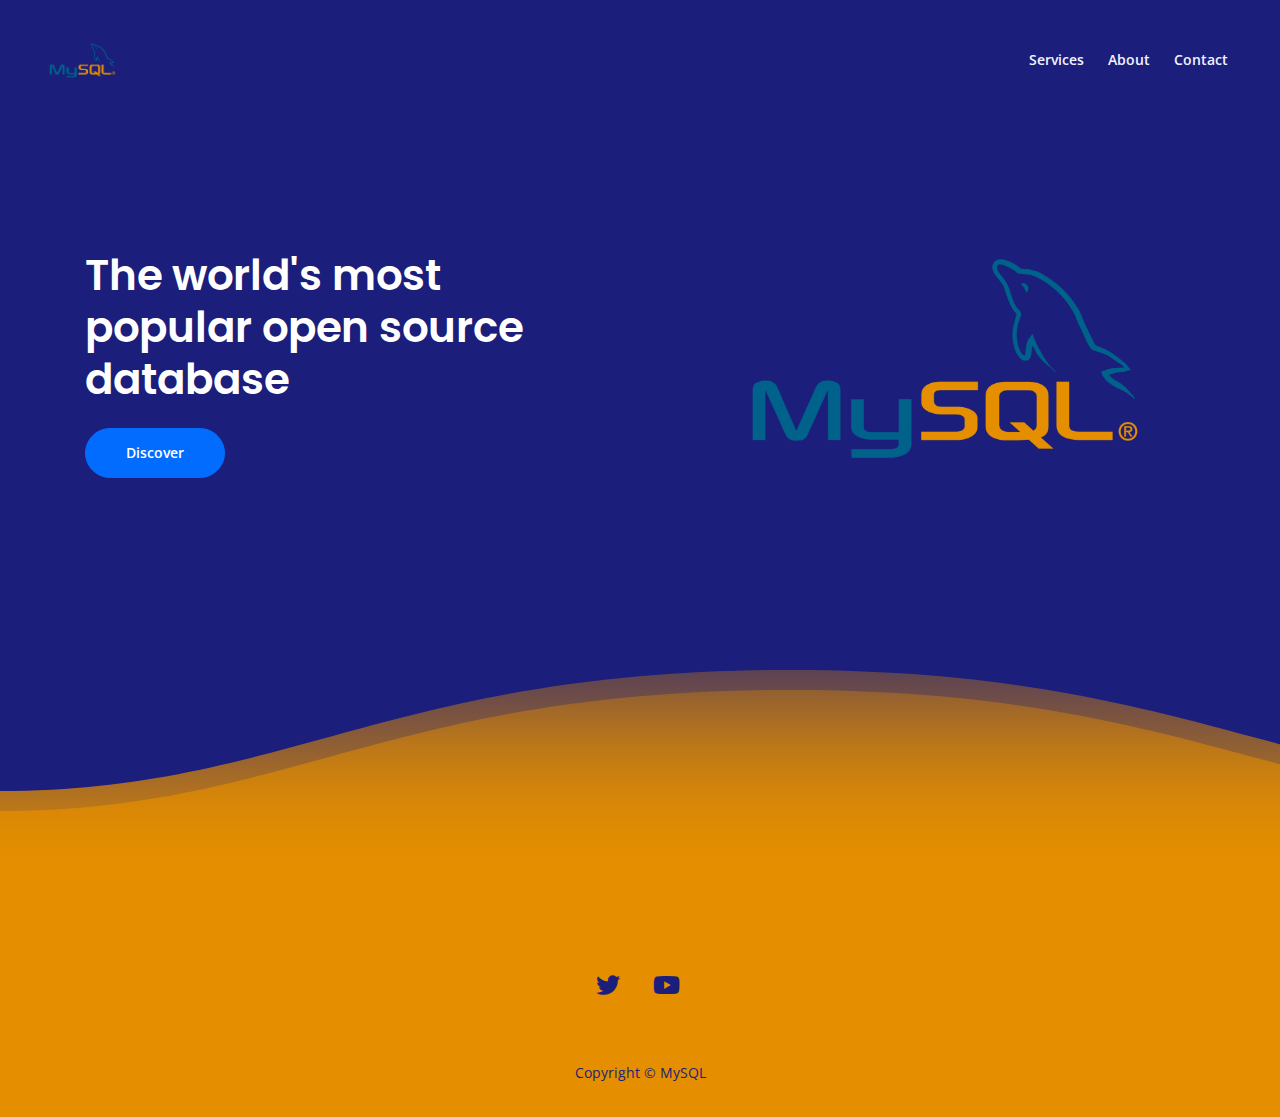
<file: index.html>
<!DOCTYPE html>
<html lang="en">
<head>
    <meta charset="utf-8">
    <meta name="viewport" content="width=device-width, initial-scale=1, shrink-to-fit=no">
    
    <title>MySQL|Home</title>
    
    <!-- Styles -->
    <link href="https://fonts.googleapis.com/css2?family=Open+Sans:ital,wght@0,400;0,600;0,700;1,400&display=swap" rel="stylesheet">
    <link href="https://fonts.googleapis.com/css2?family=Poppins:wght@600&display=swap" rel="stylesheet">
    <link href="css/bootstrap.css" rel="stylesheet">
    <link href="css/fontawesome-all.css" rel="stylesheet">
    <link href="css/swiper.css" rel="stylesheet">
	<link href="css/styles.css" rel="stylesheet">
	
	<!-- Favicon  -->
    <link rel="icon" href="images/MySQL-logo.png">
</head>
<body data-spy="scroll" data-target=".fixed-top">
    
    <!-- Navigation -->
    <nav class="navbar navbar-expand-lg fixed-top navbar-dark">
        <div class="container">
            
            
            <!-- Image Logo -->
            <a class="navbar-brand logo-image" href="index.html"><img src="images/MySQL-logo.png" alt="alternative"></a> 

            <button class="navbar-toggler p-0 border-0" type="button" data-toggle="offcanvas">
                <span class="navbar-toggler-icon"></span>
            </button>

            <div class="navbar-collapse offcanvas-collapse" id="navbarsExampleDefault">
                <ul class="navbar-nav ml-auto">
                    <li class="nav-item">
                        <a class="nav-link page-scroll" href="Services.html">Services</a>
                    </li>
                    <li class="nav-item">
                        <a class="nav-link page-scroll" href="about.html">About</a>
                    </li>
                    <li class="nav-item">
                        <a class="nav-link page-scroll" href="contact.html">Contact</a>
                    </li>
                </ul>
            </div> <!-- end of navbar-collapse -->
        </div> <!-- end of container -->
    </nav> <!-- end of navbar -->
    <!-- end of navigation -->


    <!-- Header -->
    <div class="header">
        <div class="ocean">
            <div class="wave"></div>
            <div class="wave"></div>
        </div>
        <div class="container">
            <div class="row">
                <div class="col-lg-6">
                    <div class="text-container">
                        <h1 class="h1-large">The world's most popular open source database</h1>
                        <!-- <p class="p-large">Lorem ipsum dolor sit amet consectetur adipiscing elit, seddo eiusmod tempor incididunt ut labore et male</p> -->
                        <a class="btn-solid-lg page-scroll" href="Services.html">Discover</a>
                    </div> <!-- end of text-container -->
                </div> <!-- end of col -->
                <div class="col-lg-6">
                    <div class="image-container">
                        <img class="img-fluid" src="images/MySQL-logo.png" alt="alternative">
                    </div> <!-- end of image-container -->
                </div> <!-- end of col -->
            </div> <!-- end of row -->
        </div> <!-- end of container -->
    </div> <!-- end of header -->



    <!-- Footer -->
    <div class="footer bg-gray">
        <div class="container">
            <div class="row">
                <div class="col-lg-12">
                    <div class="social-container">
                        
                        <span class="fa-stack">
                            <a href="https://twitter.com/MySQL">
                                <i class="fas fa-circle fa-stack-2x"></i>
                                <i class="fab fa-twitter fa-stack-1x"></i>
                            </a>
                        </span>
                        
                        <span class="fa-stack">
                            <a href="https://www.youtube.com/c/mysql">
                                <i class="fas fa-circle fa-stack-2x"></i>
                                <i class="fab fa-youtube fa-stack-1x"></i>
                            </a>
                        </span>
                    </div> <!-- end of social-container -->
                </div> <!-- end of col -->
            </div> <!-- end of row -->
        </div> <!-- end of container -->
    </div> <!-- end of footer -->  
    <!-- end of footer -->


    <!-- Copyright -->
    <div class="copyright bg-gray">
        <div class="container">
            <div class="row">
                <div class="col-lg-12">
                    <p class="p-small">Copyright © MySQL</p>
                </div> <!-- end of col -->
            </div> <!-- enf of row -->
        </div> <!-- end of container -->
    </div> <!-- end of copyright --> 
    <!-- end of copyright -->
    
    	
    <!-- Scripts -->
    <script src="js/jquery.min.js"></script> 
    <script src="js/bootstrap.min.js"></script>
    <script src="js/jquery.easing.min.js"></script>
    <script src="js/swiper.min.js"></script> 
    <script src="js/scripts.js"></script> 
</body>
</html>
</file>
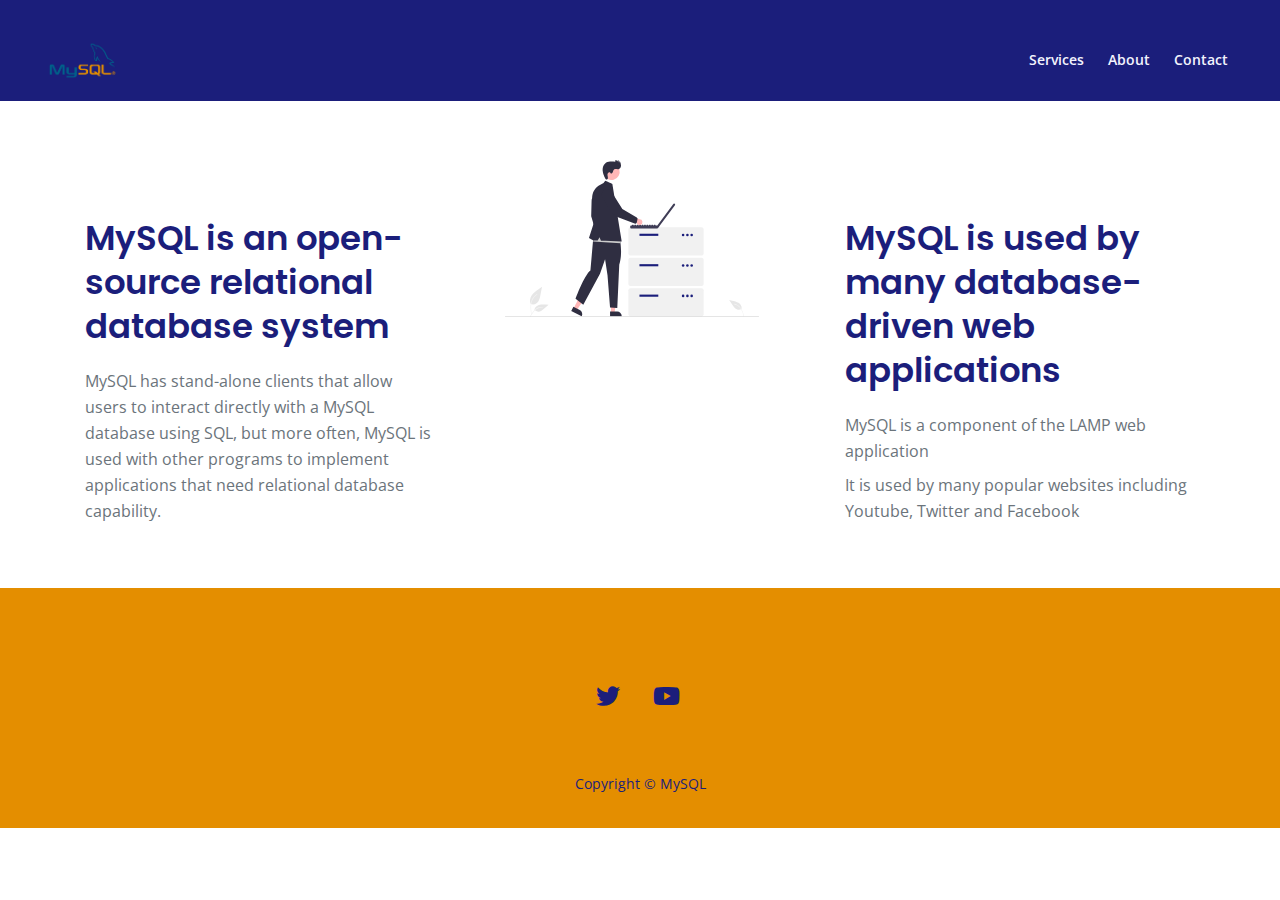
<file: about.html>
<!DOCTYPE html>
<html lang="en">
<head>
    <meta charset="utf-8">
    <meta name="viewport" content="width=device-width, initial-scale=1, shrink-to-fit=no">
    
    <title>MySQL|About</title>
    
    <!-- Styles -->
    <link href="https://fonts.googleapis.com/css2?family=Open+Sans:ital,wght@0,400;0,600;0,700;1,400&display=swap" rel="stylesheet">
    <link href="https://fonts.googleapis.com/css2?family=Poppins:wght@600&display=swap" rel="stylesheet">
    <link href="css/bootstrap.css" rel="stylesheet">
    <link href="css/fontawesome-all.css" rel="stylesheet">
    <link href="css/swiper.css" rel="stylesheet">
	<link href="css/styles.css" rel="stylesheet">
	
	<!-- Favicon  -->
    <link rel="icon" href="images/MySQL-logo.png">
</head>
<body data-spy="scroll" data-target=".fixed-top">
    
    <!-- Navigation -->
    <nav class="navbar navbar-expand-lg fixed-top navbar-dark">
        <div class="container">
            
            
            <!-- <a class="navbar-brand logo-text page-scroll" href="index.html">MySQL|About</a> -->

            <!-- Image Logo -->
            <a class="navbar-brand logo-image" href="index.html"><img src="images/MySQL-logo.png" alt="alternative"></a> 

            <button class="navbar-toggler p-0 border-0" type="button" data-toggle="offcanvas">
                <span class="navbar-toggler-icon"></span>
            </button>

            <div class="navbar-collapse offcanvas-collapse" id="navbarsExampleDefault">
                <ul class="navbar-nav ml-auto">
                    <li class="nav-item">
                        <a class="nav-link page-scroll" href="Services.html">Services</a>
                    </li>
                    <li class="nav-item">
                        <a class="nav-link page-scroll" href="about.html">About</a>
                    </li>
                    <li class="nav-item">
                        <a class="nav-link page-scroll" href="contact.html">Contact</a>
                    </li>
                </ul>
            </div> <!-- end of navbar-collapse -->
        </div> <!-- end of container -->
    </nav> <!-- end of navbar -->
    <!-- end of navigation -->



    <!-- About -->
    <div id="about" class="basic-5">
        <div class="container">
            <div class="row">
                <div class="col-lg-4">
                    <div class="text-container">
                        <h2>MySQL is an open-source relational database system</h2>
                        <p>MySQL has stand-alone clients that allow users to interact directly with a MySQL database using SQL, but more often, MySQL is used with other programs to implement applications that need relational database capability.</p>
                        
                    </div> <!-- end of text-container -->
                </div> <!-- end of col -->
                <div class="col-lg-4">
                    <div class="image-container">
                        <img class="img-fluid" src="images/undraw_maintenance_re_59vn.svg" alt="alternative">
                    </div> <!-- end of image-container -->
                </div> <!-- end of col -->
                <div class="col-lg-4">
                    <div class="text-container">
                        <h2>MySQL is used by many database-driven web applications</h2>
                        <ul class="list-unstyled li-space-lg">
                            <li>MySQL is a component of the LAMP web application</li>
                            <li>It is used by many popular websites including Youtube, Twitter and Facebook</li>
                            
                        </ul>
                    </div> <!-- end of text-container -->
                </div> <!-- end of col -->
            </div> <!-- end of row -->
        </div> <!-- end of container -->
    </div> <!-- end of basic-5 -->
    <!-- end of about -->


    


    <!-- Footer -->
    <div class="footer bg-gray">
        <div class="container">
            <div class="row">
                <div class="col-lg-12">
                    <div class="social-container">
                        
                        <span class="fa-stack">
                            <a href="https://twitter.com/MySQL">
                                <i class="fas fa-circle fa-stack-2x"></i>
                                <i class="fab fa-twitter fa-stack-1x"></i>
                            </a>
                        </span>
                        
                        <span class="fa-stack">
                            <a href="https://www.youtube.com/c/mysql">
                                <i class="fas fa-circle fa-stack-2x"></i>
                                <i class="fab fa-youtube fa-stack-1x"></i>
                            </a>
                        </span>
                    </div> <!-- end of social-container -->
                </div> <!-- end of col -->
            </div> <!-- end of row -->
        </div> <!-- end of container -->
    </div> <!-- end of footer -->  
    <!-- end of footer -->


    <!-- Copyright -->
    <div class="copyright bg-gray">
        <div class="container">
            <div class="row">
                <div class="col-lg-12">
                    <p class="p-small">Copyright © MySQL</p>
                </div> <!-- end of col -->
            </div> <!-- enf of row -->
        </div> <!-- end of container -->
    </div> <!-- end of copyright --> 
    <!-- end of copyright -->
    
    	
    <!-- Scripts -->
    <script src="js/jquery.min.js"></script>
    <script src="js/bootstrap.min.js"></script>
    <script src="js/jquery.easing.min.js"></script>
    <script src="js/swiper.min.js"></script>
    <script src="js/scripts.js"></script> 
</body>
</html>
</file>
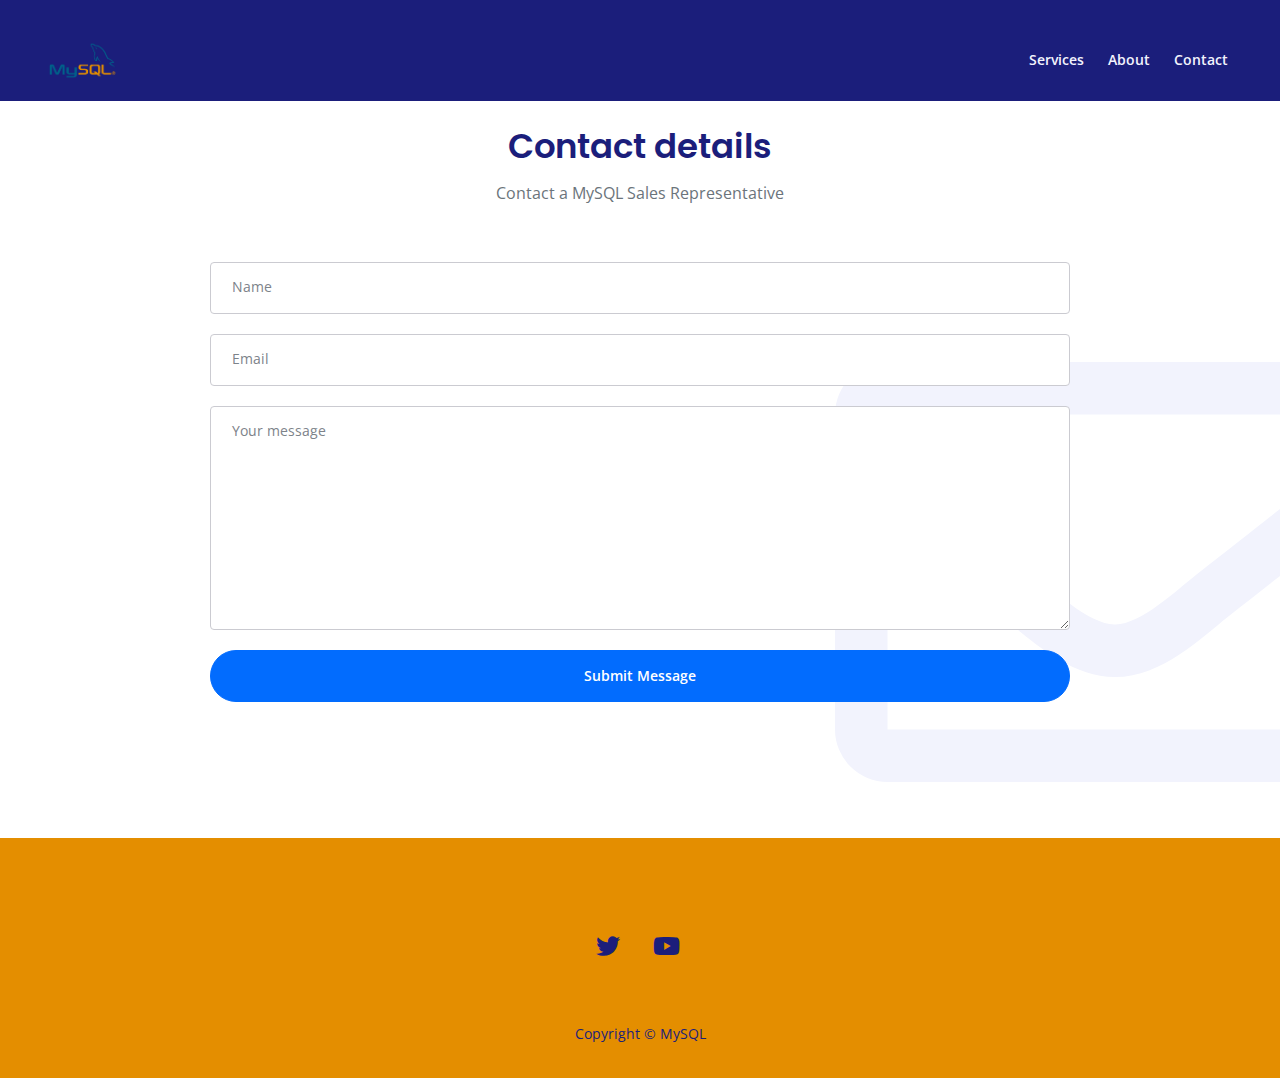
<file: contact.html>
<!DOCTYPE html>
<html lang="en">
<head>
    <meta charset="utf-8">
    <meta name="viewport" content="width=device-width, initial-scale=1, shrink-to-fit=no">
    
    <title>MySQL|Contact</title>
    
    <!-- Styles -->
    <link href="https://fonts.googleapis.com/css2?family=Open+Sans:ital,wght@0,400;0,600;0,700;1,400&display=swap" rel="stylesheet">
    <link href="https://fonts.googleapis.com/css2?family=Poppins:wght@600&display=swap" rel="stylesheet">
    <link href="css/bootstrap.css" rel="stylesheet">
    <link href="css/fontawesome-all.css" rel="stylesheet">
    <link href="css/swiper.css" rel="stylesheet">
	  <link href="css/styles.css" rel="stylesheet">
	
	<!-- Favicon  -->
    <link rel="icon" href="images/MySQL-logo.png">
</head>
<body data-spy="scroll" data-target=".fixed-top">
    
    <!-- Navigation -->
    <nav class="navbar navbar-expand-lg fixed-top navbar-dark">
        <div class="container">
            

            <!-- Image Logo -->
            <a class="navbar-brand logo-image" href="index.html"><img src="images/MySQL-logo.png" alt="Logo"></a> 

            <button class="navbar-toggler p-0 border-0" type="button" data-toggle="offcanvas">
                <span class="navbar-toggler-icon"></span>
            </button>

            <div class="navbar-collapse offcanvas-collapse" id="navbarsExampleDefault">
                <ul class="navbar-nav ml-auto">
                    <li class="nav-item">
                        <a class="nav-link page-scroll" href="Services.html">Services</a>
                    </li>
                    <li class="nav-item">
                        <a class="nav-link page-scroll" href="about.html">About</a>
                    </li>
                    <li class="nav-item">
                        <a class="nav-link page-scroll" href="contact.html">Contact</a>
                    </li>
                </ul>
            </div> <!-- end of navbar-collapse -->
        </div> <!-- end of container -->
    </nav> <!-- end of navbar -->
    <!-- end of navigation -->


    <!-- Contact -->
    <div id="contact" class="form-1">
        <div class="container">
            <div class="row">
                <div class="col-lg-12">
                    <h2 class="h2-heading">Contact details</h2>
                    <p class="p-heading">Contact a MySQL Sales Representative</p>
                </div> <!-- end of col -->
            </div> <!-- end of row -->
            <div class="row">
                <div class="col-lg-12">
                    
                    <!-- Contact Form -->
                    <div class="form-container">
                        <img class="decoration" src="images/contact-envelope.svg" alt="design"> 
                        <form>
                            <div class="form-group">
                                <input type="text" class="form-control-input" id="cname" required>
                                <label class="label-control" for="cname">Name</label>
                            </div>
                            <div class="form-group">
                                <input type="email" class="form-control-input" id="cemail" required>
                                <label class="label-control" for="cemail">Email</label>
                            </div>
                            <div class="form-group">
                                <textarea class="form-control-textarea" id="cmessage" required></textarea>
                                <label class="label-control" for="cmessage">Your message</label>
                            </div>
                            <div class="form-group">
                                <button type="submit" class="form-control-submit-button">Submit Message</button>
                            </div>
                        </form>
                    </div> <!-- end of form-container -->
                    <!-- end of contact form -->

                </div> <!-- end of col -->
            </div> <!-- end of row -->
        </div> <!-- end of container -->
    </div> <!-- end of form-1 -->
    <!-- end of contact -->


    <!-- Footer -->
    <div class="footer bg-gray">
        <div class="container">
            <div class="row">
                <div class="col-lg-12">
                    <div class="social-container">
                        
                        <span class="fa-stack">
                            <a href="https://twitter.com/MySQL">
                                <i class="fas fa-circle fa-stack-2x"></i>
                                <i class="fab fa-twitter fa-stack-1x"></i>
                            </a>
                        </span>
                        
                        <span class="fa-stack">
                            <a href="https://www.youtube.com/c/mysql">
                                <i class="fas fa-circle fa-stack-2x"></i>
                                <i class="fab fa-youtube fa-stack-1x"></i>
                            </a>
                        </span>
                    </div> <!-- end of social-container -->
                </div> <!-- end of col -->
            </div> <!-- end of row -->
        </div> <!-- end of container -->
    </div> <!-- end of footer -->  
    <!-- end of footer -->


    <!-- Copyright -->
    <div class="copyright bg-gray">
        <div class="container">
            <div class="row">
                <div class="col-lg-12">
                    <p class="p-small">Copyright © MySQL</p>
                </div> <!-- end of col -->
            </div> <!-- enf of row -->
        </div> <!-- end of container -->
    </div> <!-- end of copyright --> 
    <!-- end of copyright -->
    
    	
    <!-- Scripts -->
    <script src="js/jquery.min.js"></script> 
    <script src="js/bootstrap.min.js"></script> 
    <script src="js/jquery.easing.min.js"></script>
    <script src="js/swiper.min.js"></script> 
    <script src="js/scripts.js"></script> 
</body>
</html>
</file>
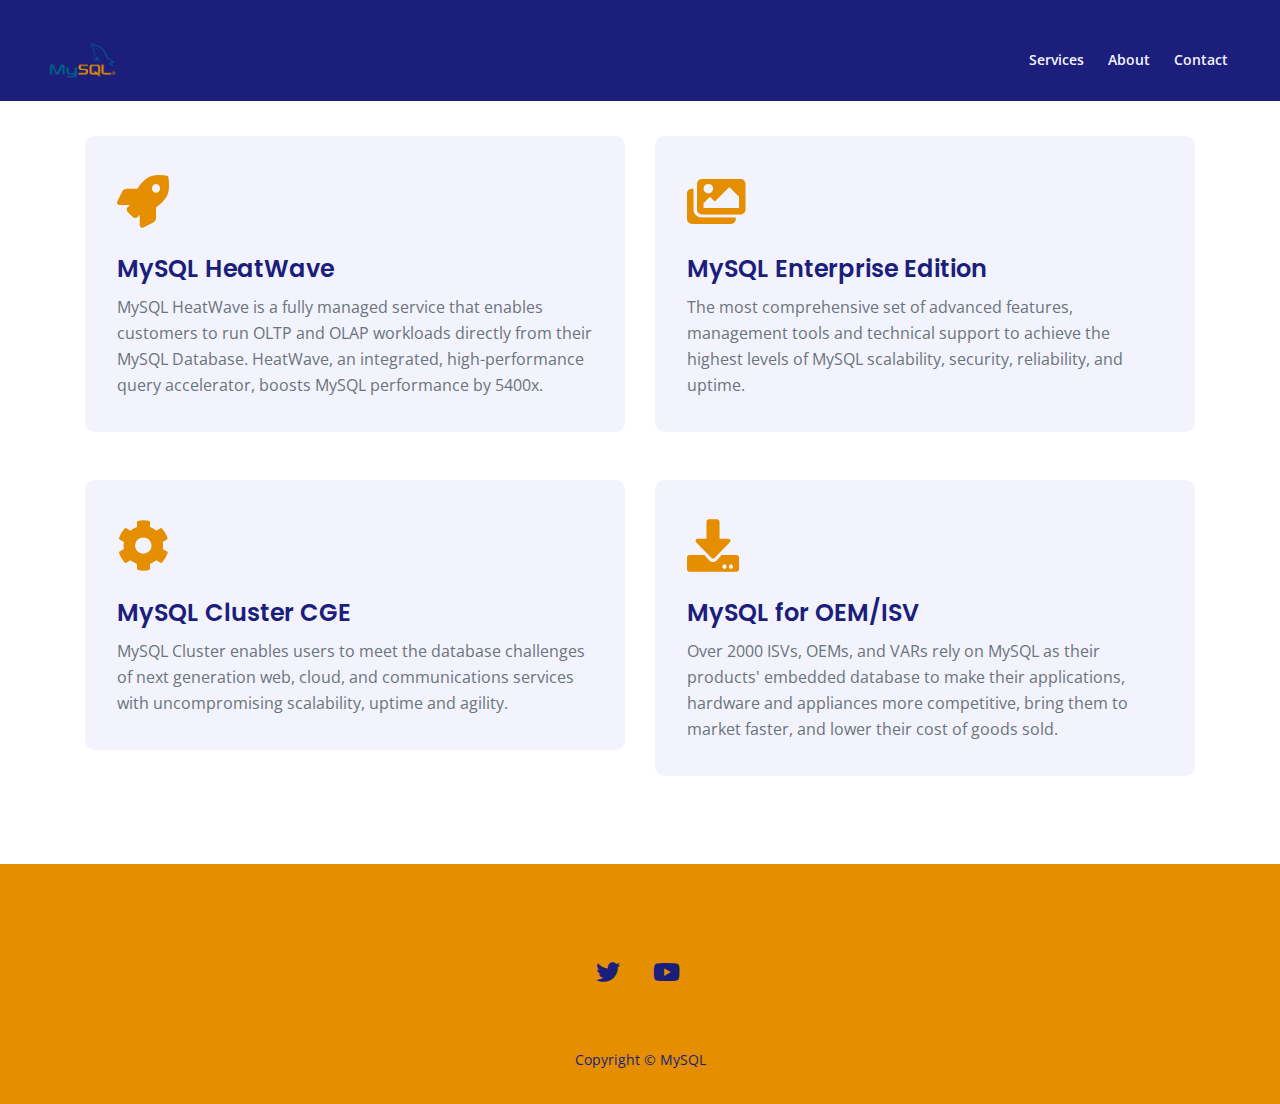
<file: Services.html>
<!DOCTYPE html>
<html lang="en">
<head>
    <meta charset="utf-8">
    <meta name="viewport" content="width=device-width, initial-scale=1, shrink-to-fit=no">
    
    <title>MySQL|Services</title>
    
    <!-- Styles -->
    <link href="https://fonts.googleapis.com/css2?family=Open+Sans:ital,wght@0,400;0,600;0,700;1,400&display=swap" rel="stylesheet">
    <link href="https://fonts.googleapis.com/css2?family=Poppins:wght@600&display=swap" rel="stylesheet">
    <link href="css/bootstrap.css" rel="stylesheet">
    <link href="css/fontawesome-all.css" rel="stylesheet">
    <link href="css/swiper.css" rel="stylesheet">
	<link href="css/styles.css" rel="stylesheet">
	
	<!-- Favicon  -->
    <link rel="icon" href="images/MySQL-logo.png">
</head>
<body data-spy="scroll" data-target=".fixed-top">
    
    <!-- Navigation -->
    <nav class="navbar navbar-expand-lg fixed-top navbar-dark">
        <div class="container">
            

            <!-- Image Logo -->
            <a class="navbar-brand logo-image" href="index.html"><img src="images/MySQL-logo.png" alt="alternative"></a> 

            <button class="navbar-toggler p-0 border-0" type="button" data-toggle="offcanvas">
                <span class="navbar-toggler-icon"></span>
            </button>

            <div class="navbar-collapse offcanvas-collapse" id="navbarsExampleDefault">
                <ul class="navbar-nav ml-auto">
                    <li class="nav-item">
                        <a class="nav-link page-scroll" href="Services.html">Services</a>
                    </li>
                    <li class="nav-item">
                        <a class="nav-link page-scroll" href="about.html">About</a>
                    </li>
                    <li class="nav-item">
                        <a class="nav-link page-scroll" href="contact.html">Contact</a>
                    </li>
                </ul>
            </div> <!-- end of navbar-collapse -->
        </div> <!-- end of container -->
    </nav> <!-- end of navbar -->
    <!-- end of navigation -->


    

    <!-- Services -->
    <div id="features" class="basic-4">
        <div class="container">
            <div class="row">
                <div class="col-lg-6">
                    <div class="text-box bg-gray">
                        <i class="fas fa-rocket"></i>
                        <h4>MySQL HeatWave</h4>
                        <p>MySQL HeatWave is a fully managed service that enables customers to run OLTP and OLAP workloads directly from their MySQL Database. HeatWave, an integrated, high-performance query accelerator, boosts MySQL performance by 5400x.</p>
                    </div> <!-- end of text-box -->
                </div> <!-- end of col -->
                <div class="col-lg-6">
                    <div class="text-box bg-gray">
                        <i class="fas fa-images"></i>
                        <h4>MySQL Enterprise Edition</h4>
                        <p>The most comprehensive set of advanced features, management tools and technical support to achieve the highest levels of MySQL scalability, security, reliability, and uptime.</p>
                    </div> <!-- end of text-box -->
                </div> <!-- end of col -->
                
            </div> <!-- end of row -->
            <div class="row">
                <div class="col-lg-6">
                    <div class="text-box bg-gray">
                        <i class="fas fa-cog"></i>
                        <h4>MySQL Cluster CGE</h4>
                        <p>MySQL Cluster enables users to meet the database challenges of next generation web, cloud, and communications services with uncompromising scalability, uptime and agility.</p>
                    </div> <!-- end of text-box -->
                </div> <!-- end of col -->
                <div class="col-lg-6">
                    <div class="text-box bg-gray">
                        <i class="fas fa-download"></i>
                        <h4>MySQL for OEM/ISV</h4>
                        <p>Over 2000 ISVs, OEMs, and VARs rely on MySQL as their products' embedded database to make their applications, hardware and appliances more competitive, bring them to market faster, and lower their cost of goods sold.</p>
                    </div> <!-- end of text-box -->
                </div> <!-- end of col -->
                
            </div> <!-- end of row -->
        </div> <!-- end of container -->
    </div> <!-- end of basic-4 -->
    <!-- end of features -->


    


    <!-- Footer -->
    <div class="footer bg-gray">
        <div class="container">
            <div class="row">
                <div class="col-lg-12">
                    <div class="social-container">
                        
                        <span class="fa-stack">
                            <a href="https://twitter.com/MySQL">
                                <i class="fas fa-circle fa-stack-2x"></i>
                                <i class="fab fa-twitter fa-stack-1x"></i>
                            </a>
                        </span>
                        
                        <span class="fa-stack">
                            <a href="https://www.youtube.com/c/mysql">
                                <i class="fas fa-circle fa-stack-2x"></i>
                                <i class="fab fa-youtube fa-stack-1x"></i>
                            </a>
                        </span>
                    </div> <!-- end of social-container -->
                </div> <!-- end of col -->
            </div> <!-- end of row -->
        </div> <!-- end of container -->
    </div> <!-- end of footer -->  
    <!-- end of footer -->


    <!-- Copyright -->
    <div class="copyright bg-gray">
        <div class="container">
            <div class="row">
                <div class="col-lg-12">
                    <p class="p-small">Copyright © MySQL</p>
                </div> <!-- end of col -->
            </div> <!-- enf of row -->
        </div> <!-- end of container -->
    </div> <!-- end of copyright --> 
    <!-- end of copyright -->
    
    	
    <!-- Scripts -->
    <script src="js/jquery.min.js"></script> 
    <script src="js/bootstrap.min.js"></script>
    <script src="js/jquery.easing.min.js"></script>
    <script src="js/swiper.min.js"></script> 
    
    <script src="js/scripts.js"></script> 
</body>
</html>
</file>
<file: css/styles.css>
/*     General Styles     */

body,
html {
  width: 100%;
	height: 100%;
}

body, p {
	color: #6b747b; 
	font: 400 1rem/1.625rem "Open Sans", sans-serif;
}

h1 {
	color: #333333;
	font: 600 2.5rem/3.25rem "Poppins", sans-serif;
}

h2 {
	color: #1b1e7b;
	font: 600 2.125rem/2.75rem "Poppins", sans-serif;
}

h3 {
	color: #1b1e7b;
	font: 600 1.75rem/2.375rem "Poppins", sans-serif;
}

h4 {
	color: #1b1e7b;
	font: 600 1.5rem/2.125rem "Poppins", sans-serif;
}

h5 {
	color: #333333;
	font: 600 1.25rem/1.75rem "Poppins", sans-serif;
}

h6 {
	color: #333333;
	font: 600 1rem/1.5rem "Poppins", sans-serif;
}

.p-large {
	font-size: 1.125rem;
	line-height: 1.75rem;
}

.p-small {
	font-size: 0.875rem;
	line-height: 1.5rem;
}

.testimonial-text {
	font-style: italic;
}

.testimonial-author {
	font: 500 1rem/1.5rem "Poppins", sans-serif;
}

.li-space-lg li {
	margin-bottom: 0.5rem;
}

a {
	color: #6b747b;
	text-decoration: underline;
}

a:hover {
	color: #6b747b;
	text-decoration: underline;
}

.no-line {
	text-decoration: none;
}

.no-line:hover {
	text-decoration: none;
}

.blue {
	color: #026cfe;
}

.bg-gray {
	background-color: #f2f3fd;
}

.frame-decoration {
	width: 100%;
	height: 44px;
}

.heading-decoration {
	display: block;
	width: 5.75rem;
	height: 0.75rem;
	margin-right: auto;
	margin-left: auto;
}

.btn-solid-reg {
	display: inline-block;
	padding: 1.375rem 2.25rem 1.375rem 2.25rem;
	border: 1px solid #026cfe;
	border-radius: 32px;
	background-color: #026cfe;
	color: #ffffff;
	font-weight: 600;
	font-size: 0.875rem;
	line-height: 0;
	text-decoration: none;
	transition: all 0.2s;
}

.btn-solid-reg:hover {
	border: 1px solid #026cfe;
	background-color: transparent;
	color: #026cfe;
	text-decoration: none;
}

.btn-solid-lg {
	display: inline-block;
	padding: 1.5rem 2.5rem 1.5rem 2.5rem;
	border: 1px solid #026cfe;
	border-radius: 32px;
	background-color: #026cfe;
	color: #ffffff;
	font-weight: 600;
	font-size: 0.875rem;
	line-height: 0;
	text-decoration: none;
	transition: all 0.2s;
}

.btn-solid-lg:hover {
	border: 1px solid #026cfe;
	background-color: transparent;
	color: #026cfe;
	text-decoration: none;
}

.btn-outline-reg {
	display: inline-block;
	padding: 1.375rem 2.25rem 1.375rem 2.25rem;
	border: 1px solid #ed832b;
	border-radius: 32px;
	background-color: transparent;
	color: #ed832b;
	font-weight: 600;
	font-size: 0.875rem;
	line-height: 0;
	text-decoration: none;
	transition: all 0.2s;
}

.btn-outline-reg:hover {
	border: 1px solid #ed832b;
	background-color: #ed832b;
	color: #ffffff;
	text-decoration: none;
}

.btn-outline-lg {
	display: inline-block;
	padding: 1.5rem 2.5rem 1.5rem 2.5rem;
	border: 1px solid #ed832b;
	border-radius: 32px;
	background-color: transparent;
	color: #ed832b;
	font-weight: 600;
	font-size: 0.875rem;
	line-height: 0;
	text-decoration: none;
	transition: all 0.2s;
}

.btn-outline-lg:hover {
	border: 1px solid #ed832b;
	background-color: #ed832b;
	color: #ffffff;
	text-decoration: none;
}

.btn-outline-sm {
	display: inline-block;
	padding: 1rem 1.5rem 1rem 1.5rem;
	border: 1px solid #ed832b;
	border-radius: 32px;
	background-color: transparent;
	color: #ed832b;
	font-weight: 600;
	font-size: 0.875rem;
	line-height: 0;
	text-decoration: none;
	transition: all 0.2s;
}

.btn-outline-sm:hover {
	border: 1px solid #ed832b;
	background-color: #ed832b;
	color: #ffffff;
	text-decoration: none;
}

.form-group {
	position: relative;
	margin-bottom: 1.25rem;
}

.form-group.has-error.has-danger {
	margin-bottom: 0.625rem;
}

.form-group.has-error.has-danger .help-block.with-errors ul {
	margin-top: 0.375rem;
}

.label-control {
	position: absolute;
	top: 0.875rem;
	left: 1.375rem;
	color: #7d838a;
	opacity: 1;
	font-size: 0.875rem;
	line-height: 1.375rem;
	cursor: text;
	transition: all 0.2s ease;
}

.form-control-input:focus + .label-control,
.form-control-input.notEmpty + .label-control,
.form-control-textarea:focus + .label-control,
.form-control-textarea.notEmpty + .label-control {
	top: 0.125rem;
	color: #6b747b;
	opacity: 1;
	font-size: 0.75rem;
	font-weight: 700;
}

.form-control-input,
.form-control-select {
	display: block; 
	width: 100%;
	padding-top: 1.125rem;
	padding-bottom: 0.125rem;
	padding-left: 1.3125rem;
	border: 1px solid #cbcbd1;
	border-radius: 4px;
	background-color: #ffffff;
	color: #6b747b;
	font-size: 0.875rem;
	line-height: 1.875rem;
	transition: all 0.2s;
	-webkit-appearance: none; 
}

.form-control-select {
	padding-top: 0.5rem;
	padding-bottom: 0.5rem;
	height: 3.25rem;
	color: #7d838a;
}

select {
    -webkit-appearance: none;
	-moz-appearance: none;
	-ms-appearance: none;
    -o-appearance: none;
    appearance: none;
    background-position: 96% 50%;
    background-repeat: no-repeat;
    outline: none;
}

.form-control-textarea {
	display: block; 
	width: 100%;
	height: 14rem; 
	padding-top: 1.5rem;
	padding-left: 1.3125rem;
	border: 1px solid #cbcbd1;
	border-radius: 4px;
	background-color: #ffffff;
	color: #6b747b;
	font-size: 0.875rem;
	line-height: 1.5rem;
	transition: all 0.2s;
}

.form-control-input:focus,
.form-control-select:focus,
.form-control-textarea:focus {
	border: 1px solid #a1a1a1;
	outline: none; 
}

.form-control-input:hover,
.form-control-select:hover,
.form-control-textarea:hover {
	border: 1px solid #a1a1a1;
}

.checkbox {
	font-size: 0.75rem;
	line-height: 1.25rem;
}

input[type='checkbox'] {
	vertical-align: -10%;
	margin-right: 0.5rem;
}

.form-control-submit-button {
	display: inline-block;
	width: 100%;
	height: 3.25rem;
	border: 1px solid #026cfe;
	border-radius: 32px;
	background-color: #026cfe;
	color: #ffffff;
	font-weight: 600;
	font-size: 0.875rem;
	line-height: 0;
	cursor: pointer;
	transition: all 0.2s;
}

.form-control-submit-button:hover {
	border: 1px solid #026cfe;
	background-color: transparent;
	color: #026cfe;
}


/*     Navigation     */
.navbar {
	background-color: #1b1e7b;
	font-weight: 600;
	font-size: 0.875rem;
	line-height: 0.875rem;
	box-shadow: 0 1px 6px 0 rgba(0, 0, 0, 0.025);
	margin-bottom: 2rem;
}

.navbar .navbar-brand {
	padding-top: 0.25rem;
	padding-bottom: 0.25rem;
}

.navbar .logo-image img {
  width: 85px;
	height: auto;
}

.navbar .logo-text {
	color: #ffffff;
	font-weight: 600;
	font-size: 2rem;
	line-height: 1rem;
	text-decoration: none;
}

.offcanvas-collapse {
	position: fixed;
	top: 3rem; /* adjusts the height between the top of the page and the offcanvas menu */
	bottom: 0;
	left: 100%;
	width: 100%;
	padding-right: 1rem;
	padding-left: 1rem;
	overflow-y: auto;
	visibility: hidden;
	background-color: #1b1e7b;
	transition: visibility .3s ease-in-out, -webkit-transform .3s ease-in-out;
	transition: transform .3s ease-in-out, visibility .3s ease-in-out;
	transition: transform .3s ease-in-out, visibility .3s ease-in-out, -webkit-transform .3s ease-in-out;
}

.offcanvas-collapse.open {
	visibility: visible;
	-webkit-transform: translateX(-100%);
	transform: translateX(-100%);
}

.navbar .navbar-nav {
	margin-top: 0.75rem;
	margin-bottom: 0.5rem;
}

.navbar .nav-item .nav-link {
	padding-top: 0.625rem;
	padding-bottom: 0.625rem;
	color: #f2f3fd;
	text-decoration: none;
	transition: all 0.2s ease;
}

.navbar .nav-item.dropdown.show .nav-link,
.navbar .nav-item .nav-link:hover,
.navbar .nav-item .nav-link.active {
	color: #E48E00;
}


.navbar .navbar-toggler {
	padding: 0;
	border: none;
	font-size: 1.25rem;
}



/*    Header     */
.header {
	position: relative;
	overflow: hidden;
	padding-top: 6rem;
	padding-bottom: 17rem;
	background: #1b1e7b;
}

.header .text-container {
	margin-bottom: 4rem;
	text-align: center;
}

.header .h1-large {
	margin-bottom: 1.375rem;
	color: #ffffff;
}

.header .p-large {
	margin-bottom: 2rem;
	color: #ffffff;
}

.header .ocean { 
	height: 2%;
	width: 100%;
	position: absolute;
	bottom: 0;
	left: 0;
	background: #E48E00;
}

.header .wave {
	background: url('../images/wave.svg') repeat-x; 
	position: absolute;
	top: -190px;
	width: 6400px;
	height: 198px;
	animation: wave 7s cubic-bezier( 0.36, 0.45, 0.63, 0.53) infinite;
	transform: translate3d(0, 0, 0);
}

.header .wave:nth-of-type(2) {
	top: -170px;
	animation: wave 7s cubic-bezier( 0.36, 0.45, 0.63, 0.53) -.125s infinite, swell 7s ease -1.25s infinite;
	opacity: 1;
}
  
/* Wave Animation */
@keyframes wave {
	0% {
		margin-left: 0;
	}
	100% {
		margin-left: -1600px;
	}
}

@keyframes swell {
	0%, 100% {
		transform: translate3d(0,-25px,0);
	}
	50% {
		transform: translate3d(0,5px,0);
	}
}
/* end of wave animation */

/*     Services     */

.basic-4 {
	padding-top: 4.5rem;
	padding-bottom: 2.5rem;
	margin-top: 4rem;
}

.basic-4 .fas {
	margin-bottom: 1.5rem;
	color: #E48E00;
	font-size: 3.25rem;
}

.basic-4 .text-box {
	margin-bottom: 3rem;
	padding: 2.5rem 1rem 1.125rem 1rem;
	border-radius: 10px;
}



/*     About     */
.basic-5 {
	padding-top: 10rem;
	padding-bottom: 3rem;
}

.basic-5 .text-container {
	margin-bottom: 3rem;
}

.basic-5 h2 {
	margin-bottom: 1.25rem;
}

.basic-5 .image-container {
	margin-bottom: 3rem;
}

/*     Contact     */
.form-1 {
	overflow-x: hidden;
	padding-top: 7.75rem;
	padding-bottom: 7.25rem;
}

.form-1 .h2-heading,
.form-1 .p-heading {
	text-align: center;
}

.form-1 .h2-heading {
	margin-bottom: 0.75rem;
}

.form-1 .p-heading {
	margin-bottom: 3.5rem;
}

.form-1 .form-container {
	position: relative;
}

.form-1 .decoration {
	position: absolute;
	width: 400px;
	bottom: -60px;
	right: -200px;
}


/* Footer */
.footer {
	padding-top: 5.25rem;
	padding-bottom: 1rem;
	text-align: center;
	background-color: #E48E00;
}

.footer a {
	text-decoration: none;
}

.footer .fa-stack {
	width: 2em;
	margin-bottom: 1.25rem;
	margin-right: 0.375rem;
	font-size: 1.5rem;
}

.footer .fa-stack .fa-stack-1x {
    color: #1b1e7b;
	transition: all 0.2s ease;
}

.footer .fa-stack .fa-stack-2x {
	color: #E48E00;
	transition: all 0.2s ease;
}

.footer .fa-stack:hover .fa-stack-1x {
	color: #E48E00;
}

.footer .fa-stack:hover .fa-stack-2x {
    color: #1b1e7b;
}


/*     Copyright     */
.copyright {
	padding-top: 1rem;
	padding-bottom: 1rem;
	text-align: center;
	background-color: #E48E00;
}

.copyright .p-small {
	color: #1b1e7b;
	text-align: center;
}

.copyright a {
	color: #1b1e7b;
}

/* Min-width 768px */
@media (min-width: 768px) {

	
	.frame-decoration {
		height: 64px;
	}

	/* Header */
	.header {
		padding-top: 8rem;
	}

	/* Services */
	.basic-4 .text-box {
		padding-right: 2rem;
		padding-left: 2rem;
	}
	
}

/* Min-width 992px */
@media (min-width: 992px) {
	
	/* General Styles */
	.h1-large {
		font-size: 2.625rem;
		line-height: 3.25rem;
	}

	.h2-heading {
		width: 35.25rem;
		margin-right: auto;
		margin-left: auto;
	}

	.p-heading {
		width: 42.5rem;
		margin-right: auto;
		margin-left: auto;
	}

	.frame-decoration {
		height: 96px;
	}

	/* Navigation */
	.navbar {
		padding-top: 1.75rem;
		background-color: #1b1e7b;
		box-shadow: none;
		transition: all 0.2s;
	}

	.navbar.top-nav-collapse {
		padding-top: 0.625rem;
		padding-bottom: 0.625rem;
		background-color: #1b1e7b;
		box-shadow: 0 3px 6px 0 rgba(0, 0, 0, 0.025);
	}

	.offcanvas-collapse {
		position: static;
		top: auto;
		bottom: auto;
		left: auto;
		width: auto;
		padding-right: 0;
		padding-left: 0;
		background-color: transparent;
		overflow-y: visible;
		visibility: visible;
	}

	.offcanvas-collapse.open {
		-webkit-transform: none;
		transform: none;
	}

	.navbar .navbar-nav {
		margin-top: 0;
		margin-bottom: 0;
	}
	
	.navbar .nav-item .nav-link {
		padding-right: 0.75rem;
		padding-left: 0.75rem;
	}


	
	.navbar .fa-stack {
		margin-top: 0;
		margin-right: 0;
		margin-left: 0.25rem;
	}

	/* Header */
	.header {
		padding-top: 10rem;
		padding-bottom: 19rem;
	}

	.header .text-container {
		margin-bottom: 0;
		text-align: left;
	}

	
	/* About */
	.basic-5 .text-container {
		margin-bottom: 0;
	}
	
	.basic-5 .image-container {
		margin-bottom: 0;
	}

}
/* end of min-width 992px */


/* Min-width 1200px */
@media (min-width: 1200px) {

	/* General Styles */
	.frame-decoration {
		height: 128px;
	}

	/* Navigation */
	.navbar .container {
		max-width: 100%;
		padding-right: 1.5rem;
		padding-left: 1.5rem;
	}

	/* Header */
	.header {
		padding-top: 12rem;
		padding-bottom: 22rem;
	}

	.header .text-container {
		margin-top: 3.625rem;
		margin-right: 2.5rem;
	}

	.header .image-container {
		margin-left: 2.5rem;
	}



	/* About */
	.basic-5 .text-container {
		margin-top: 3.5rem;
	}

	.basic-5 .image-container {
		margin-right: 3.5rem;
		margin-left: 2.5rem;
	}

	/* Contact */
	form {
		width: 860px;
		margin-right: auto;
		margin-left: auto;
	}

	.form-1 .decoration {
		width: 560px;
		bottom: -80px;
		right: -200px;
	}
}
</file>
